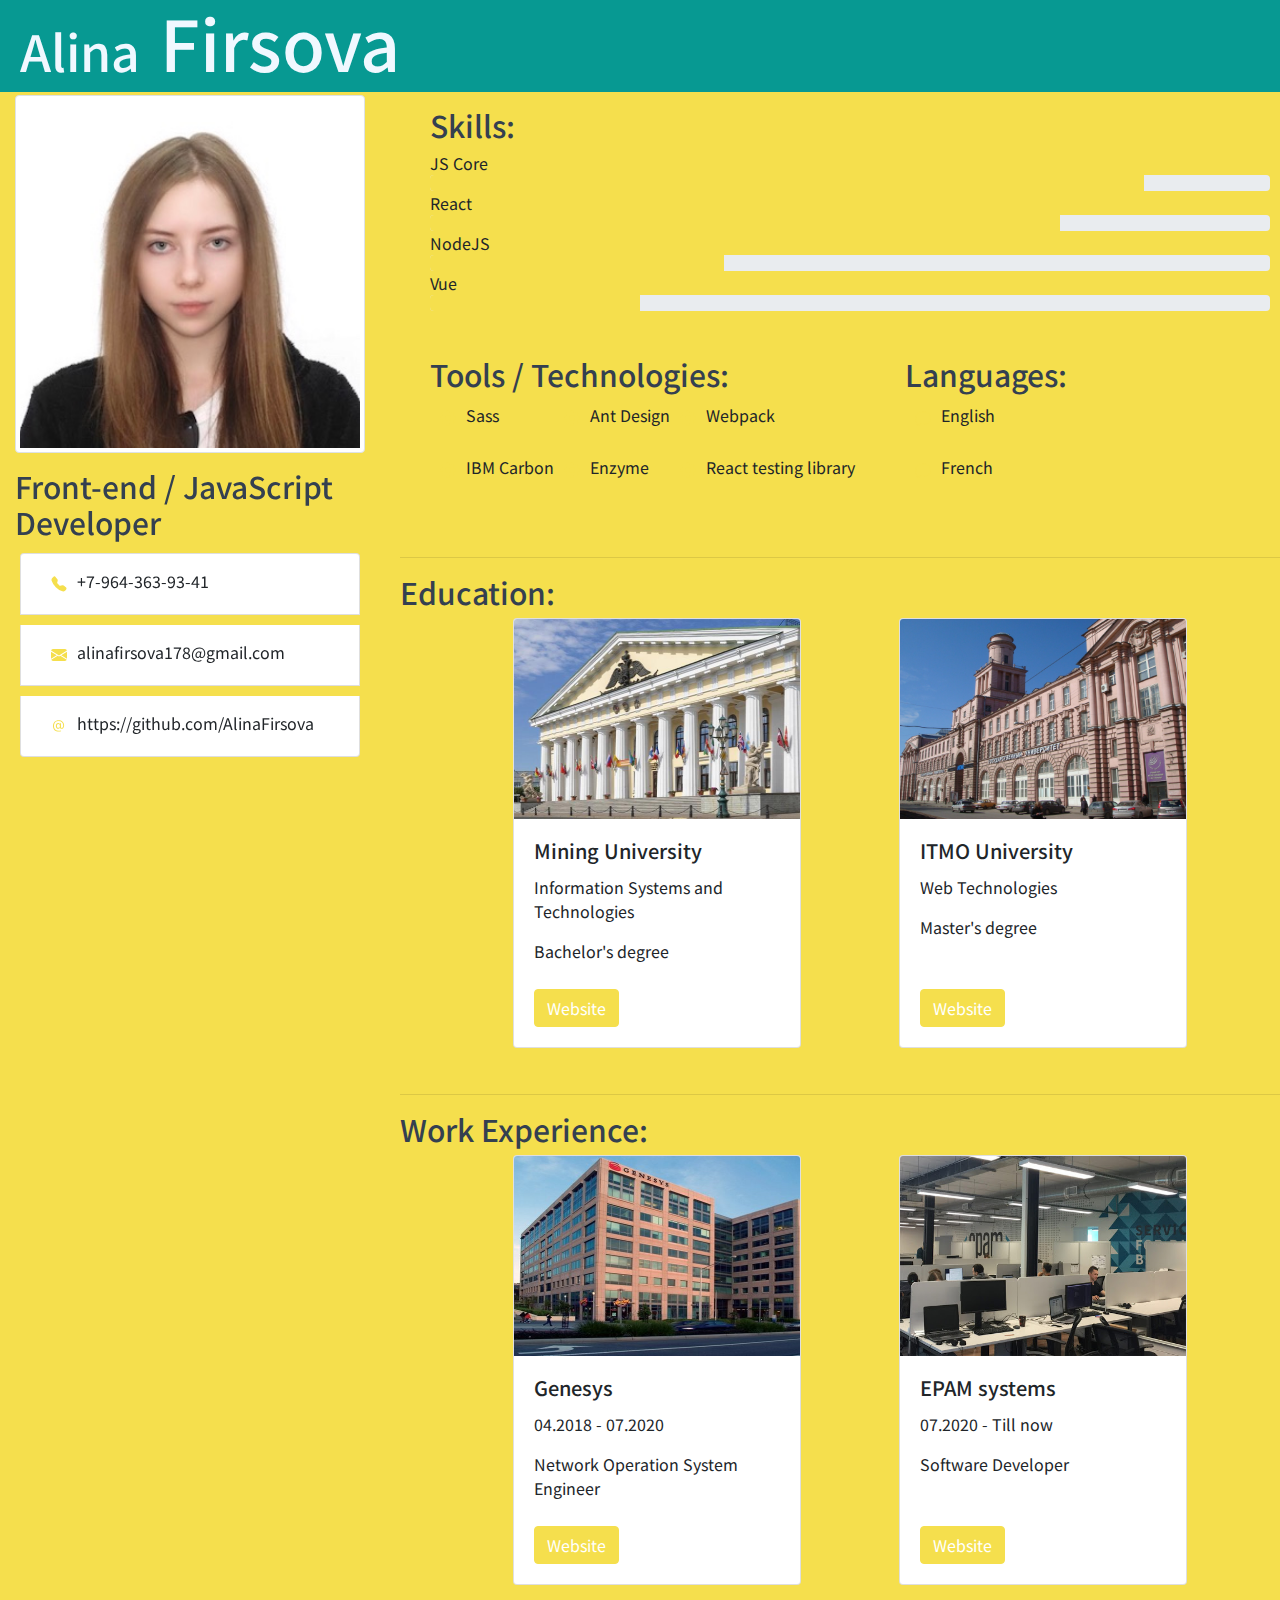
<file: index.html>
<!doctype html>
<html lang="en">

<head>

	<meta charset="utf-8">
  <meta name="viewport" content="width=device-width, initial-scale=1, shrink-to-fit=no">
  <meta name="yandex-verification" content="caa4b2c242ec0434" />
  

<script type="text/javascript" >
  (function(m,e,t,r,i,k,a){m[i]=m[i]||function(){(m[i].a=m[i].a||[]).push(arguments)};
  m[i].l=1*new Date();k=e.createElement(t),a=e.getElementsByTagName(t)[0],k.async=1,k.src=r,a.parentNode.insertBefore(k,a)})
  (window, document, "script", "https://mc.yandex.ru/metrika/tag.js", "ym");

  ym(67631269, "init", {
       clickmap:true,
       trackLinks:true,
       accurateTrackBounce:true
  });
</script>
<noscript><div><img src="https://mc.yandex.ru/watch/67631269" style="position:absolute; left:-9999px;" alt="" /></div></noscript>


	<link rel="stylesheet" href="https://stackpath.bootstrapcdn.com/bootstrap/4.5.2/css/bootstrap.min.css"
		integrity="sha384-JcKb8q3iqJ61gNV9KGb8thSsNjpSL0n8PARn9HuZOnIxN0hoP+VmmDGMN5t9UJ0Z" crossorigin="anonymous">
	<link rel="stylesheet" href="/static/style.css">
	<title>Alina Firsova</title>
</head>

<body>
  <div class="name d-flex"><h2>Alina</h2> <h1>Firsova</h1></div>
	<div class="d-flex">
		<div class="info">
			<img src="/static/img/Alina.jpeg" class="img-thumbnail photo">
			<div>
				<h4>Front-end / JavaScript Developer</h4>
				<ul class="list-group">
					<li class="list-group-item">
						<svg width="1em" height="1em" viewBox="0 0 16 16" class="bi bi-telephone-fill" fill="currentColor"
							xmlns="http://www.w3.org/2000/svg">
							<path fill-rule="evenodd"
								d="M2.267.98a1.636 1.636 0 0 1 2.448.152l1.681 2.162c.309.396.418.913.296 1.4l-.513 2.053a.636.636 0 0 0 .167.604L8.65 9.654a.636.636 0 0 0 .604.167l2.052-.513a1.636 1.636 0 0 1 1.401.296l2.162 1.681c.777.604.849 1.753.153 2.448l-.97.97c-.693.693-1.73.998-2.697.658a17.47 17.47 0 0 1-6.571-4.144A17.47 17.47 0 0 1 .639 4.646c-.34-.967-.035-2.004.658-2.698l.97-.969z" />
						</svg>+7-964-363-93-41</li>
					<li class="list-group-item"><svg width="1em" height="1em" viewBox="0 0 16 16" class="bi bi-envelope-fill"
							fill="currentColor" xmlns="http://www.w3.org/2000/svg">
							<path fill-rule="evenodd"
								d="M.05 3.555A2 2 0 0 1 2 2h12a2 2 0 0 1 1.95 1.555L8 8.414.05 3.555zM0 4.697v7.104l5.803-3.558L0 4.697zM6.761 8.83l-6.57 4.027A2 2 0 0 0 2 14h12a2 2 0 0 0 1.808-1.144l-6.57-4.027L8 9.586l-1.239-.757zm3.436-.586L16 11.801V4.697l-5.803 3.546z" />
						</svg>alinafirsova178@gmail.com</li>
					<li class="list-group-item">
						<svg width="1em" height="1em" viewBox="0 0 16 16" class="bi bi-at" fill="currentColor"
							xmlns="http://www.w3.org/2000/svg">
							<path fill-rule="evenodd"
								d="M13.106 7.222c0-2.967-2.249-5.032-5.482-5.032-3.35 0-5.646 2.318-5.646 5.702 0 3.493 2.235 5.708 5.762 5.708.862 0 1.689-.123 2.304-.335v-.862c-.43.199-1.354.328-2.29.328-2.926 0-4.813-1.88-4.813-4.798 0-2.844 1.921-4.881 4.594-4.881 2.735 0 4.608 1.688 4.608 4.156 0 1.682-.554 2.769-1.416 2.769-.492 0-.772-.28-.772-.76V5.206H8.923v.834h-.11c-.266-.595-.881-.964-1.6-.964-1.4 0-2.378 1.162-2.378 2.823 0 1.737.957 2.906 2.379 2.906.8 0 1.415-.39 1.709-1.087h.11c.081.67.703 1.148 1.503 1.148 1.572 0 2.57-1.415 2.57-3.643zm-7.177.704c0-1.197.54-1.907 1.456-1.907.93 0 1.524.738 1.524 1.907S8.308 9.84 7.371 9.84c-.895 0-1.442-.725-1.442-1.914z" />
						</svg>https://github.com/AlinaFirsova</li>
				</ul>
			</div>
		</div>
		<div>
			<div class="container main">
				<div class="container animation">
					<h4>Skills:</h4>
					JS Core <div class="progress">
						<div class="progress-bar" role="progressbar" style="width: 85%" aria-valuenow="25" aria-valuemin="0"
							aria-valuemax="100"></div>
					</div>
					React <div class="progress">
						<div class="progress-bar" role="progressbar" style="width: 75%" aria-valuenow="25" aria-valuemin="0"
							aria-valuemax="100"></div>
					</div>
					NodeJS <div class="progress">
						<div class="progress-bar" role="progressbar" style="width: 35%" aria-valuenow="25" aria-valuemin="0"
							aria-valuemax="100"></div>
					</div>
					Vue <div class="progress">
						<div class="progress-bar" role="progressbar" style="width: 25%" aria-valuenow="25" aria-valuemin="0"
							aria-valuemax="100"></div>
					</div>
				</div>
			</div>
			<div class="d-flex main ">
				<div class="sm-container">
					<div class="tools animation">
						<h4>Tools / Technologies:</h4>
						<div class="d-flex">
							<div>
								<p><svg width="1em" height="1em" viewBox="0 0 16 16" class="bi bi-gear-fill" fill="currentColor"
										xmlns="http://www.w3.org/2000/svg">
										<path fill-rule="evenodd"
											d="M9.405 1.05c-.413-1.4-2.397-1.4-2.81 0l-.1.34a1.464 1.464 0 0 1-2.105.872l-.31-.17c-1.283-.698-2.686.705-1.987 1.987l.169.311c.446.82.023 1.841-.872 2.105l-.34.1c-1.4.413-1.4 2.397 0 2.81l.34.1a1.464 1.464 0 0 1 .872 2.105l-.17.31c-.698 1.283.705 2.686 1.987 1.987l.311-.169a1.464 1.464 0 0 1 2.105.872l.1.34c.413 1.4 2.397 1.4 2.81 0l.1-.34a1.464 1.464 0 0 1 2.105-.872l.31.17c1.283.698 2.686-.705 1.987-1.987l-.169-.311a1.464 1.464 0 0 1 .872-2.105l.34-.1c1.4-.413 1.4-2.397 0-2.81l-.34-.1a1.464 1.464 0 0 1-.872-2.105l.17-.31c.698-1.283-.705-2.686-1.987-1.987l-.311.169a1.464 1.464 0 0 1-2.105-.872l-.1-.34zM8 10.93a2.929 2.929 0 1 0 0-5.86 2.929 2.929 0 0 0 0 5.858z" />
									</svg>Sass </p>
								<p><svg width="1em" height="1em" viewBox="0 0 16 16" class="bi bi-gear-fill" fill="currentColor"
										xmlns="http://www.w3.org/2000/svg">
										<path fill-rule="evenodd"
											d="M9.405 1.05c-.413-1.4-2.397-1.4-2.81 0l-.1.34a1.464 1.464 0 0 1-2.105.872l-.31-.17c-1.283-.698-2.686.705-1.987 1.987l.169.311c.446.82.023 1.841-.872 2.105l-.34.1c-1.4.413-1.4 2.397 0 2.81l.34.1a1.464 1.464 0 0 1 .872 2.105l-.17.31c-.698 1.283.705 2.686 1.987 1.987l.311-.169a1.464 1.464 0 0 1 2.105.872l.1.34c.413 1.4 2.397 1.4 2.81 0l.1-.34a1.464 1.464 0 0 1 2.105-.872l.31.17c1.283.698 2.686-.705 1.987-1.987l-.169-.311a1.464 1.464 0 0 1 .872-2.105l.34-.1c1.4-.413 1.4-2.397 0-2.81l-.34-.1a1.464 1.464 0 0 1-.872-2.105l.17-.31c.698-1.283-.705-2.686-1.987-1.987l-.311.169a1.464 1.464 0 0 1-2.105-.872l-.1-.34zM8 10.93a2.929 2.929 0 1 0 0-5.86 2.929 2.929 0 0 0 0 5.858z" />
									</svg>IBM Carbon</p>
							</div>
							<div>
								<p><svg width="1em" height="1em" viewBox="0 0 16 16" class="bi bi-gear-fill" fill="currentColor"
										xmlns="http://www.w3.org/2000/svg">
										<path fill-rule="evenodd"
											d="M9.405 1.05c-.413-1.4-2.397-1.4-2.81 0l-.1.34a1.464 1.464 0 0 1-2.105.872l-.31-.17c-1.283-.698-2.686.705-1.987 1.987l.169.311c.446.82.023 1.841-.872 2.105l-.34.1c-1.4.413-1.4 2.397 0 2.81l.34.1a1.464 1.464 0 0 1 .872 2.105l-.17.31c-.698 1.283.705 2.686 1.987 1.987l.311-.169a1.464 1.464 0 0 1 2.105.872l.1.34c.413 1.4 2.397 1.4 2.81 0l.1-.34a1.464 1.464 0 0 1 2.105-.872l.31.17c1.283.698 2.686-.705 1.987-1.987l-.169-.311a1.464 1.464 0 0 1 .872-2.105l.34-.1c1.4-.413 1.4-2.397 0-2.81l-.34-.1a1.464 1.464 0 0 1-.872-2.105l.17-.31c.698-1.283-.705-2.686-1.987-1.987l-.311.169a1.464 1.464 0 0 1-2.105-.872l-.1-.34zM8 10.93a2.929 2.929 0 1 0 0-5.86 2.929 2.929 0 0 0 0 5.858z" />
									</svg>Ant Design</p>
									<p><svg width="1em" height="1em" viewBox="0 0 16 16" class="bi bi-gear-fill" fill="currentColor"
										xmlns="http://www.w3.org/2000/svg">
										<path fill-rule="evenodd"
											d="M9.405 1.05c-.413-1.4-2.397-1.4-2.81 0l-.1.34a1.464 1.464 0 0 1-2.105.872l-.31-.17c-1.283-.698-2.686.705-1.987 1.987l.169.311c.446.82.023 1.841-.872 2.105l-.34.1c-1.4.413-1.4 2.397 0 2.81l.34.1a1.464 1.464 0 0 1 .872 2.105l-.17.31c-.698 1.283.705 2.686 1.987 1.987l.311-.169a1.464 1.464 0 0 1 2.105.872l.1.34c.413 1.4 2.397 1.4 2.81 0l.1-.34a1.464 1.464 0 0 1 2.105-.872l.31.17c1.283.698 2.686-.705 1.987-1.987l-.169-.311a1.464 1.464 0 0 1 .872-2.105l.34-.1c1.4-.413 1.4-2.397 0-2.81l-.34-.1a1.464 1.464 0 0 1-.872-2.105l.17-.31c.698-1.283-.705-2.686-1.987-1.987l-.311.169a1.464 1.464 0 0 1-2.105-.872l-.1-.34zM8 10.93a2.929 2.929 0 1 0 0-5.86 2.929 2.929 0 0 0 0 5.858z" />
									</svg>Enzyme</p>
							</div>
							<div>
								<p><svg width="1em" height="1em" viewBox="0 0 16 16" class="bi bi-gear-fill" fill="currentColor"
									xmlns="http://www.w3.org/2000/svg">
									<path fill-rule="evenodd"
										d="M9.405 1.05c-.413-1.4-2.397-1.4-2.81 0l-.1.34a1.464 1.464 0 0 1-2.105.872l-.31-.17c-1.283-.698-2.686.705-1.987 1.987l.169.311c.446.82.023 1.841-.872 2.105l-.34.1c-1.4.413-1.4 2.397 0 2.81l.34.1a1.464 1.464 0 0 1 .872 2.105l-.17.31c-.698 1.283.705 2.686 1.987 1.987l.311-.169a1.464 1.464 0 0 1 2.105.872l.1.34c.413 1.4 2.397 1.4 2.81 0l.1-.34a1.464 1.464 0 0 1 2.105-.872l.31.17c1.283.698 2.686-.705 1.987-1.987l-.169-.311a1.464 1.464 0 0 1 .872-2.105l.34-.1c1.4-.413 1.4-2.397 0-2.81l-.34-.1a1.464 1.464 0 0 1-.872-2.105l.17-.31c.698-1.283-.705-2.686-1.987-1.987l-.311.169a1.464 1.464 0 0 1-2.105-.872l-.1-.34zM8 10.93a2.929 2.929 0 1 0 0-5.86 2.929 2.929 0 0 0 0 5.858z" />
								</svg>Webpack</p>

							<p><svg width="1em" height="1em" viewBox="0 0 16 16" class="bi bi-gear-fill" fill="currentColor"
									xmlns="http://www.w3.org/2000/svg">
									<path fill-rule="evenodd"
										d="M9.405 1.05c-.413-1.4-2.397-1.4-2.81 0l-.1.34a1.464 1.464 0 0 1-2.105.872l-.31-.17c-1.283-.698-2.686.705-1.987 1.987l.169.311c.446.82.023 1.841-.872 2.105l-.34.1c-1.4.413-1.4 2.397 0 2.81l.34.1a1.464 1.464 0 0 1 .872 2.105l-.17.31c-.698 1.283.705 2.686 1.987 1.987l.311-.169a1.464 1.464 0 0 1 2.105.872l.1.34c.413 1.4 2.397 1.4 2.81 0l.1-.34a1.464 1.464 0 0 1 2.105-.872l.31.17c1.283.698 2.686-.705 1.987-1.987l-.169-.311a1.464 1.464 0 0 1 .872-2.105l.34-.1c1.4-.413 1.4-2.397 0-2.81l-.34-.1a1.464 1.464 0 0 1-.872-2.105l.17-.31c.698-1.283-.705-2.686-1.987-1.987l-.311.169a1.464 1.464 0 0 1-2.105-.872l-.1-.34zM8 10.93a2.929 2.929 0 1 0 0-5.86 2.929 2.929 0 0 0 0 5.858z" />
								</svg>React testing library</p>
							</div>
						</div>
					</div>
				</div>
				<div class="sm-container  animation">
					<div class="container">
						<h4>Languages:</h4>
						<p><svg width="1em" height="1em" viewBox="0 0 16 16" class="bi bi-chat" fill="currentColor"
								xmlns="http://www.w3.org/2000/svg">
								<path fill-rule="evenodd"
									d="M2.678 11.894a1 1 0 0 1 .287.801 10.97 10.97 0 0 1-.398 2c1.395-.323 2.247-.697 2.634-.893a1 1 0 0 1 .71-.074A8.06 8.06 0 0 0 8 14c3.996 0 7-2.807 7-6 0-3.192-3.004-6-7-6S1 4.808 1 8c0 1.468.617 2.83 1.678 3.894zm-.493 3.905a21.682 21.682 0 0 1-.713.129c-.2.032-.352-.176-.273-.362a9.68 9.68 0 0 0 .244-.637l.003-.01c.248-.72.45-1.548.524-2.319C.743 11.37 0 9.76 0 8c0-3.866 3.582-7 8-7s8 3.134 8 7-3.582 7-8 7a9.06 9.06 0 0 1-2.347-.306c-.52.263-1.639.742-3.468 1.105z" />
							</svg>English</p>
						<p><svg width="1em" height="1em" viewBox="0 0 16 16" class="bi bi-chat" fill="currentColor"
								xmlns="http://www.w3.org/2000/svg">
								<path fill-rule="evenodd"
									d="M2.678 11.894a1 1 0 0 1 .287.801 10.97 10.97 0 0 1-.398 2c1.395-.323 2.247-.697 2.634-.893a1 1 0 0 1 .71-.074A8.06 8.06 0 0 0 8 14c3.996 0 7-2.807 7-6 0-3.192-3.004-6-7-6S1 4.808 1 8c0 1.468.617 2.83 1.678 3.894zm-.493 3.905a21.682 21.682 0 0 1-.713.129c-.2.032-.352-.176-.273-.362a9.68 9.68 0 0 0 .244-.637l.003-.01c.248-.72.45-1.548.524-2.319C.743 11.37 0 9.76 0 8c0-3.866 3.582-7 8-7s8 3.134 8 7-3.582 7-8 7a9.06 9.06 0 0 1-2.347-.306c-.52.263-1.639.742-3.468 1.105z" />
							</svg>French</p>
					</div>
				</div>
			</div>
			<hr/>
			<h4 class="main">Education:</h4>
			<div class="container d-flex main">
				<div class="card animation" style="width: 18rem;">
					<img src="/static/img/mining.jpg" class="card-img-top">
					<div class="card-body">
						<h5 class="card-title">Mining University</h5>
						<p class="card-text">Information Systems and Technologies</p>
						<p class="card-text"></p>Bachelor's degree</p>
						<a href="https://spmi.ru" class="btn btn-primary">Website</a>
					</div>
				</div>
				<div class="card animation" style="width: 18rem;">
					<img src="/static/img/itmo.jpg" class="card-img-top">
					<div class="card-body">
						<h5 class="card-title">ITMO University</h5>
						<p class="card-text">Web Technologies</p>
						<p class="card-text"></p>Master's degree</p>
						<a href="https://itmo.ru/ru/" class="btn btn-primary">Website</a>
					</div>
				</div>
			</div>
			<hr/>
			<h4 class="main">Work Experience:</h4>

			<div class="container d-flex main">
				<div class="card animation" style="width: 18rem;">
					<img src="/static/img/genesys.jpg" class="card-img-top">
					<div class="card-body">
						<h5 class="card-title">Genesys</h5>
						<p class="card-text">04.2018 - 07.2020
							<p>Network Operation System Engineer</p>
						</p>
						<a href="https://www.genesys.com/ru-ru" class="btn btn-primary">Website</a>
					</div>
				</div>
				<div class="card animation" style="width: 18rem;">
					<img src="/static/img/epam.jpg" class="card-img-top">
					<div class="card-body">
						<h5 class="card-title">EPAM systems</h5>
						<p class="card-text">07.2020 - Till now 
							<p>Software Developer</p>
						</p>
						<a href="https://www.epam-group.ru/about/who-we-are/epam-russia/spb" class="btn btn-primary">Website</a>
					</div>
				</div>
			</div>
		</div>

		<script src="https://code.jquery.com/jquery-3.5.1.slim.min.js"
			integrity="sha384-DfXdz2htPH0lsSSs5nCTpuj/zy4C+OGpamoFVy38MVBnE+IbbVYUew+OrCXaRkfj"
			crossorigin="anonymous"></script>
		<script src="https://cdn.jsdelivr.net/npm/popper.js@1.16.1/dist/umd/popper.min.js"
			integrity="sha384-9/reFTGAW83EW2RDu2S0VKaIzap3H66lZH81PoYlFhbGU+6BZp6G7niu735Sk7lN"
			crossorigin="anonymous"></script>
		<script src="https://stackpath.bootstrapcdn.com/bootstrap/4.5.2/js/bootstrap.min.js"
			integrity="sha384-B4gt1jrGC7Jh4AgTPSdUtOBvfO8shuf57BaghqFfPlYxofvL8/KUEfYiJOMMV+rV"
			crossorigin="anonymous"></script>
	</div>
</body>

</html>
</file>
<file: static/style.css>
@import url('https://fonts.googleapis.com/css2?family=Noto+Sans+TC:wght@300;500;700&display=swap');

h1, h2 {
    color: aliceblue;
    font-family: 'Noto Sans TC', sans-serif;
}

.main {
    width: 900px;
    justify-content: space-evenly;
    margin-left: 400px;
    align-items: center;
}

.info {
    position: fixed;
    top: 95px;
    left: 15px;
    width: 350px;
}

hr {
    width: 900px;
    margin-left: 400px;
}

.photo {
    width: 350px;
    height: auto;
}

body {
    background-color: #F5DF4D;
    overflow-x: hidden;
    font-family: 'Noto Sans TC', sans-serif;
}

.animation:hover {
    transform: scale(1.05); 
}

.custom-container {
    background-color: white;
    border-radius: .25rem;
    padding: 10px;
    min-height: 200px;
}

h4 {
    color: #344050;
    margin-top: 15px;
}


h1 {
    font-size: 70px;
    margin-left: 20px;
}

h2 {
    font-size: 50px;
}

h4 {
    font-size: 30px;
}

svg {
    fill: #F5DF4D;
    margin: 10px;
}

.list-group-item {
    margin: 5px;
}

.sm-container {
    width: 400px;
    height: 170px;
    margin: 30px;
}

.card {
    height: 430px;
    margin-bottom: 30px;
    position: relative;
}

.card img {
    width: auto;
    height: 200px;
}

.tools {
    width: 500px;
}

.name {
    justify-content: flex-start;
    align-items: baseline;
    background-color: #079992;
    width: 100%;
    padding-left: 20px;
}

.btn {
    position: absolute;
    bottom: 20px;
    background-color: #F5DF4D;
    border-color: #F5DF4D;
}

.progress-bar {
    background-color: #F5DF4D;
}
</file>
